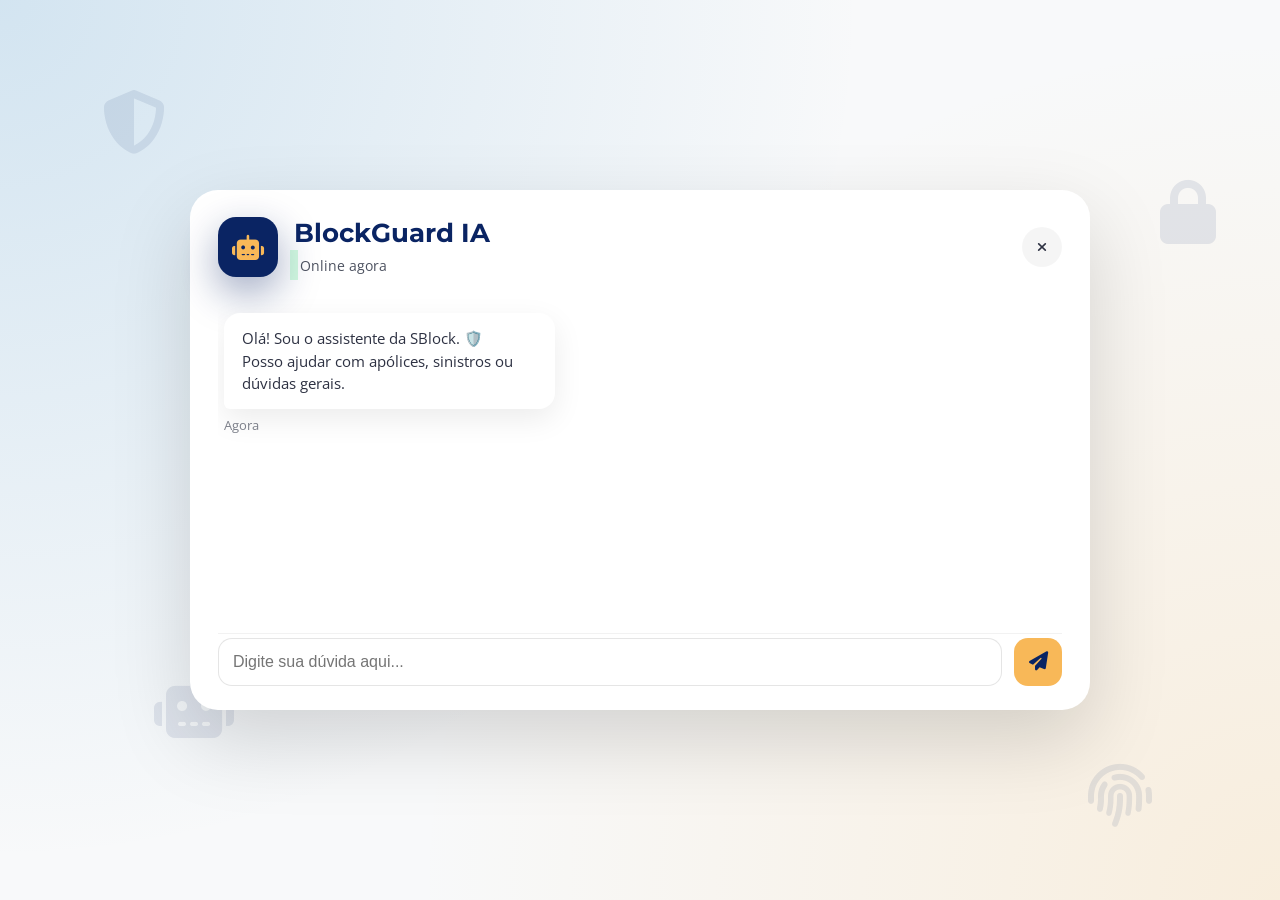
<file: frontend/chat-blockguard.html>
<!DOCTYPE html>
<html lang="pt-BR">
<head>
    <meta charset="UTF-8">
    <meta name="viewport" content="width=device-width, initial-scale=1.0">
    <title>SBlock Chatbot IA</title>
    
    <link href="https://fonts.googleapis.com/css2?family=Montserrat:wght@600;700&family=Open+Sans:wght@400;500&display=swap" rel="stylesheet">
    <link rel="stylesheet" href="https://cdnjs.cloudflare.com/ajax/libs/font-awesome/6.4.0/css/all.min.css">
    
    <link rel="stylesheet" href="./src/style.css">
</head>
<body class="chat-page">
    <div class="background-icons">
    <i class="fas fa-shield-alt icon-1"></i>
    <i class="fas fa-lock icon-2"></i>
    <i class="fas fa-robot icon-3"></i>
    <i class="fas fa-fingerprint icon-4"></i>
</div>

    <div class="main-wrapper">
        <div class="chat-card">
            
            <div class="chat-header">
                <div class="header-info">
                    <div class="bot-avatar">
                        <i class="fas fa-robot"></i>
                    </div>
                    <div>
                        <h1>BlockGuard IA</h1>
                        <span class="status-dot"></span> <span class="status-text">Online agora</span>
                    </div>
                </div>
                <button class="close-btn" id="close-full-chat" aria-label="Fechar e voltar">
                    <i class="fas fa-times"></i>
                </button>
            </div>

            <div id="chat-box">
                <div class="message-row bot-row">
                    <div class="message bot">
                        Olá! Sou o assistente da SBlock. 🛡️<br>
                        Posso ajudar com apólices, sinistros ou dúvidas gerais.
                    </div>
                    <span class="msg-time">Agora</span>
                </div>
            </div>

            <div class="input-area">
                <input type="text" id="user-input" placeholder="Digite sua dúvida aqui..." autocomplete="off">
                <button onclick="sendMessage()" id="send-btn">
                    <i class="fas fa-paper-plane"></i>
                </button>
            </div>
            
        </div>
    </div>

    <script src="script.js"></script>
    <script>
        const input = document.getElementById('user-input');
        const sendBtn = document.getElementById('send-btn');
        const closeFullChat = document.getElementById('close-full-chat');

        if (input && sendBtn) {
            input.addEventListener('keypress', function (event) {
                if (event.key === 'Enter') {
                    event.preventDefault();
                    sendBtn.click();
                }
            });
        }

        if (closeFullChat) {
            closeFullChat.addEventListener('click', () => {
                if (window.history.length > 1) {
                    window.history.back();
                } else {
                    window.location.href = 'index.html';
                }
            });
        }
    </script>
</body>
</html>
</file>
<file: frontend/src/style.css>
/* Reset e Estilos Gerais */
        * {
            margin: 0;
            padding: 0;
            box-sizing: border-box;
        }

        :root {
            --primary: #0A2463;
            --secondary: #f8b858;
            --accent: #3E92CC;
            --text: #2D3142;
            --light-bg: #F8F9FA;
            --white: #FFFFFF;
            --gradient: linear-gradient(135deg, #0A2463 0%, #3E92CC 100%);
            --shadow: 0 10px 30px rgba(10, 36, 99, 0.1);
            --transition: all 0.3s ease;
        }

        /* Definição das cores quando o Modo Escuro está ativo */
        body.dark-mode {
            --primary: #4da3ff;      /* Azul mais claro para ler melhor no escuro */
            --secondary: #ffc978;    /* Laranja mais suave */
            --text: #f0f0f0;         /* Texto quase branco */
            --light-bg: #121212;     /* Fundo geral preto suave */
            --white: #1e1e1e;        /* Cards viram cinza escuro (era branco) */
            --shadow: 0 10px 30px rgba(0, 0, 0, 0.5); /* Sombra mais forte */
            --gradient: linear-gradient(135deg, #1a2a44 0%, #2c5875 100%);
        }
        /* Tradução: "Se o corpo estiver em Dark Mode, vá na seção hero e pinte o parágrafo de branco" */
        body.dark-mode .hero-content p {
            color: var(--text) !important;
}
        /* Ajuste especial para o Header no modo escuro */
        body.dark-mode header {
            background-color: var(--white); /* Usa o cinza escuro */
            border-bottom: 1px solid rgba(255,255,255, 0.1);
        }

        /* Inverte a cor do logo se for imagem preta (truque de CSS) */
        body.dark-mode .logo img {
            filter: brightness(0) invert(1);
        }

        /* Estilo do Botão de Troca de Tema */
        .theme-toggle-btn {
            background: none;
            border: 2px solid var(--primary);
            color: var(--primary);
            width: 40px;
            height: 40px;
            border-radius: 50%;
            display: flex;
            align-items: center;
            justify-content: center;
            cursor: pointer;
            margin-left: 15px;
            transition: var(--transition);
            font-size: 1.1rem;
        }

        .theme-toggle-btn:hover {
            background-color: var(--primary);
            color: var(--white); 
        }
        
        /* Ajuste de cor específico para hover no dark mode */
        body.dark-mode .theme-toggle-btn:hover {
            color: #121212; 
        }

        /* Esconder o botão no menu mobile para não quebrar layout */
        @media (max-width: 768px) {
            .theme-toggle-btn {
                position: absolute;
                top: 20px;
                right: 70px; /* Ao lado do menu hamburguer */
                margin: 0;
            }
        }

        body {
            font-family: 'Open Sans', sans-serif;
            color: var(--text);
            line-height: 1.6;
            overflow-x: hidden;
            background-color: var(--light-bg);
        }

        h1, h2, h3, h4, h5, h6 {
            font-family: 'Montserrat', sans-serif;
            font-weight: 700;
            line-height: 1.3;
            margin-bottom: 1rem;
            color: var(--primary);
        }

        h1 {
            font-size: 3.5rem;
            margin-bottom: 1.5rem;
        }

        h2 {
            font-size: 2.5rem;
            margin-bottom: 1.2rem;
        }

        h3 {
            font-size: 1.8rem;
        }

        p {
            margin-bottom: 1.5rem;
            font-size: 1.1rem;
        }

        a {
            text-decoration: none;
            color: var(--primary);
            transition: var(--transition);
        }

        a:hover {
            color: var(--accent);
        }

        .container {
            width: 100%;
            max-width: 1200px;
            margin: 0 auto;
            padding: 0 20px;
        }

        section {
            padding: 100px 0;
            position: relative;
        }

        .btn {
            display: inline-block;
            padding: 15px 30px;
            border-radius: 50px;
            font-weight: 600;
            text-align: center;
            cursor: pointer;
            transition: var(--transition);
            font-family: 'Montserrat', sans-serif;
            font-size: 1rem;
            border: none;
            position: relative;
            overflow: hidden;
            z-index: 1;
        }

        .btn::before {
            content: '';
            position: absolute;
            top: 0;
            left: -100%;
            width: 100%;
            height: 100%;
            background: rgba(255, 255, 255, 0.2);
            transition: all 0.4s ease;
            z-index: -1;
        }

        .btn:hover::before {
            left: 100%;
        }

        .primary {
            background-color: var(--secondary);
            color: var(--primary);
            box-shadow: 0 5px 15px rgba(255, 215, 0, 0.3);
        }

        .primary:hover {
            transform: translateY(-3px);
            box-shadow: 0 8px 20px rgba(255, 215, 0, 0.4);
            color: var(--primary);
        }

        .secondary {
            background-color: var(--primary);
            color: var(--white);
            box-shadow: 0 5px 15px rgba(10, 36, 99, 0.3);
        }

        .secondary:hover {
            transform: translateY(-3px);
            box-shadow: 0 8px 20px rgba(10, 36, 99, 0.4);
            color: var(--white);
        }

        .full-width {
            width: 100%;
        }

        .highlight {
            color: var(--secondary);
            position: relative;
            display: inline-block;
        }

        .highlight::after {
            content: '';
            position: absolute;
            bottom: 5px;
            left: 0;
            width: 100%;
            height: 8px;
            background-color: rgba(255, 215, 0, 0.3);
            z-index: -1;
            transform: skewX(-15deg);
        }

        .strike-through {
            position: relative;
        }

        .strike-through::after {
            content: '';
            position: absolute;
            width: 100%;
            height: 3px;
            background-color: var(--secondary);
            left: 0;
            top: 50%;
            transform: rotate(-5deg);
        }

        .tag {
            display: inline-block;
            padding: 5px 15px;
            background-color: var(--secondary);
            color: var(--primary);
            border-radius: 20px;
            font-size: 0.8rem;
            font-weight: 600;
            margin-bottom: 15px;
            letter-spacing: 1px;
        }

        /* Header */
        header {
            position: fixed;
            top: 0;
            left: 0;
            width: 100%;
            z-index: 1000;
            background-color: var(--white);
            box-shadow: 0 2px 10px rgba(0, 0, 0, 0.1);
            padding: 15px 0;
            transition: var(--transition);
        }

        header.scrolled {
            padding: 10px 0;
            background-color: rgba(255, 255, 255, 0.95);
            backdrop-filter: blur(10px);
        }

        .header-container {
            display: flex;
            justify-content: space-between;
            align-items: center;
        }

        .logo {
            display: flex;
            align-items: center;
        }

        .logo img {
            height: 55px;
        }

        .logo-text {
            font-family: 'Montserrat', sans-serif;
            font-weight: 800;
            font-size: 1.8rem;
            color: var(--primary);
            margin-left: 10px;
            letter-spacing: -1px;
        }

        .logo-text span {
            color: var(--secondary);
        }

        nav ul {
            display: flex;
            list-style: none;
        }

        nav ul li {
            margin: 0 15px;
        }

        nav ul li a {
            font-weight: 600;
            font-size: 1rem;
            position: relative;
            padding: 5px 0;
        }

        nav ul li a::after {
            content: '';
            position: absolute;
            bottom: 0;
            left: 0;
            width: 0;
            height: 2px;
            background-color: var(--secondary);
            transition: var(--transition);
        }

        nav ul li a:hover::after {
            width: 100%;
        }

        .header-cta {
            margin-left: 20px;
        }

        .mobile-menu-btn {
            display: none;
            background: none;
            border: none;
            font-size: 1.5rem;
            color: var(--primary);
            cursor: pointer;
        }

        /* Hero Section */
        .hero {
            padding: 180px 0 100px;
            background: var(--white);
            position: relative;
            overflow: hidden;
        }

        .hero::before {
            content: '';
            position: absolute;
            top: -50%;
            right: -20%;
            width: 80%;
            height: 200%;
            background: var(--gradient);
            opacity: 0.05;
            border-radius: 50%;
            z-index: 0;
        }

        .hero-container {
            display: flex;
            align-items: center;
            justify-content: space-between;
            position: relative;
            z-index: 1;
        }

        .hero-content {
            flex: 1;
            max-width: 600px;
        }

        .hero h1 {
            font-size: 4rem;
            line-height: 1.1;
            margin-bottom: 1.5rem;
        }

        .hero h2 {
            font-size: 1.8rem;
            font-weight: 600;
            margin-bottom: 1.5rem;
            color: var(--accent);
        }

        .hero p {
            font-size: 1.2rem;
            margin-bottom: 2rem;
            color: var(--text);
            opacity: 0.9;
        }

        .hero-buttons {
            display: flex;
            gap: 20px;
        }

        .hero-image {
            flex: 1;
            position: relative;
            display: flex;
            justify-content: flex-end;
        }

        .hero-image img {
            max-width: 100%;
            height: auto;
            animation: float 6s ease-in-out infinite;
            border-radius: 300px;
        }

        .floating-lock {
            position: absolute;
            width: 60px;
            height: 60px;
            background-color: var(--secondary);
            border-radius: 50%;
            display: flex;
            align-items: center;
            justify-content: center;
            color: var(--primary);
            font-size: 1.5rem;
            box-shadow: 0 10px 20px rgba(255, 215, 0, 0.3);
            animation: pulse 2s infinite;
        }

        .lock-1 {
            top: 20%;
            left: 10%;
            animation-delay: 0s;
        }

        .lock-2 {
            bottom: 30%;
            right: 15%;
            animation-delay: 0.5s;
        }

        .lock-3 {
            top: 60%;
            left: 20%;
            animation-delay: 1s;
        }

        @keyframes float {
            0% {
                transform: translateY(0px);
            }
            50% {
                transform: translateY(-20px);
            }
            100% {
                transform: translateY(0px);
            }
        }

        @keyframes pulse {
            0% {
                transform: scale(1);
                box-shadow: 0 5px 15px rgba(255, 215, 0, 0.3);
            }
            50% {
                transform: scale(1.05);
                box-shadow: 0 10px 25px rgba(255, 215, 0, 0.4);
            }
            100% {
                transform: scale(1);
                box-shadow: 0 5px 15px rgba(255, 215, 0, 0.3);
            }
        }

        /* Why SBlock Section */
        .why-sblock {
            background-color: var(--white);
            text-align: center;
        }

        .features-grid {
            display: grid;
            grid-template-columns: repeat(auto-fit, minmax(250px, 1fr));
            gap: 40px;
            margin-top: 60px;
        }

        .feature {
            background-color: var(--white);
            padding: 40px 30px;
            border-radius: 20px;
            box-shadow: var(--shadow);
            transition: var(--transition);
            position: relative;
            z-index: 1;
            overflow: hidden;
        }

        .feature::before {
            content: '';
            position: absolute;
            top: 0;
            left: 0;
            width: 100%;
            height: 5px;
            background: var(--gradient);
            z-index: -1;
            transition: var(--transition);
        }

        .feature:hover {
            transform: translateY(-10px);
        }

        .feature:hover::before {
            height: 100%;
            opacity: 0.05;
        }

        .feature-icon {
            width: 80px;
            height: 80px;
            background-color: rgba(10, 36, 99, 0.1);
            border-radius: 50%;
            display: flex;
            align-items: center;
            justify-content: center;
            margin: 0 auto 25px;
            font-size: 2rem;
            color: var(--primary);
            transition: var(--transition);
        }

        .feature:hover .feature-icon {
            background-color: var(--secondary);
            color: var(--primary);
            transform: rotateY(360deg);
            transition: transform 0.8s, background-color 0.3s, color 0.3s;
        }

        .feature h3 {
            margin-bottom: 15px;
            font-size: 1.5rem;
        }

        .feature p {
            color: var(--text);
            opacity: 0.8;
            font-size: 1rem;
            margin-bottom: 0;
        }

        /* Product Sections */
        .product {
            padding: 120px 0;
        }

        .product:nth-child(odd) {
            background-color: var(--light-bg);
        }

        .product-container {
            display: flex;
            align-items: center;
            gap: 60px;
        }

        .reverse .product-container {
            flex-direction: row-reverse;
        }

        .product-content {
            flex: 1;
        }

        .product-image {
            flex: 1;
            position: relative;
        }

        .product-image img {
            width: 100%;
            border-radius: 20px;
            box-shadow: var(--shadow);
        }

        .security-badge {
            position: absolute;
            bottom: -30px;
            right: -30px;
            width: 100px;
            height: 100px;
            background-color: var(--secondary);
            border-radius: 50%;
            display: flex;
            align-items: center;
            justify-content: center;
            color: var(--primary);
            font-size: 2.5rem;
            box-shadow: 0 10px 30px rgba(255, 215, 0, 0.4);
            animation: pulse 3s infinite;
        }

        .benefits {
            list-style: none;
            margin: 30px 0;
        }

        .benefits li {
            position: relative;
            padding-left: 35px;
            margin-bottom: 15px;
            font-size: 1.1rem;
        }

        .benefits li::before {
            content: '\f058';
            font-family: 'Font Awesome 6 Free';
            font-weight: 900;
            position: absolute;
            left: 0;
            top: 2px;
            color: var(--secondary);
            font-size: 1.2rem;
        }

        /* Testimonials */
        .testimonials {
            background-color: var(--white);
            text-align: center;
        }

        .testimonial-slider {
            margin-top: 60px;
            display: flex;
            gap: 30px;
            overflow-x: auto;
            padding: 20px 10px 40px;
            scroll-snap-type: x mandatory;
            scrollbar-width: none;
        }

        .testimonial-slider::-webkit-scrollbar {
            display: none;
        }

        .testimonial {
            flex: 0 0 350px;
            background-color: var(--white);
            padding: 40px 30px;
            border-radius: 20px;
            box-shadow: var(--shadow);
            text-align: left;
            scroll-snap-align: start;
            transition: var(--transition);
            border-top: 5px solid var(--secondary);
        }

        .testimonial:hover {
            transform: translateY(-10px);
        }

        .rating {
            color: var(--secondary);
            font-size: 1.2rem;
            margin-bottom: 20px;
        }

        .testimonial p {
            font-style: italic;
            margin-bottom: 25px;
        }

        .client {
            display: flex;
            align-items: center;
        }

        .client img {
            width: 50px;
            height: 50px;
            border-radius: 50%;
            object-fit: cover;
            margin-right: 15px;
        }

        .client h4 {
            margin-bottom: 0;
            font-size: 1.1rem;
        }

        .client span {
            font-size: 0.9rem;
            color: var(--text);
            opacity: 0.7;
        }

        /* AI Assistant */
        .ai-assistant {
            background: var(--gradient);
            color: var(--white);
            position: relative;
            overflow: hidden;
        }

        .ai-assistant::before {
            content: '';
            position: absolute;
            top: 0;
            left: 0;
            width: 100%;
            height: 100%;
            background-image: url('[data-uri]');
            opacity: 0.5;
        }

        .ai-container {
            display: flex;
            align-items: center;
            gap: 60px;
            position: relative;
            z-index: 1;
        }

        .ai-content {
            flex: 1;
        }

        .ai-content h2, .ai-content p {
            color: var(--white);
        }

        .ai-image {
            flex: 1;
            display: flex;
            justify-content: center;
        }

        .ai-image img {
            max-width: 100%;
            animation: float 6s ease-in-out infinite;
        }

        .chat-preview {
            background-color: rgba(255, 255, 255, 0.1);
            backdrop-filter: blur(10px);
            border-radius: 20px;
            padding: 30px;
            margin: 30px 0;
        }

        .chat-message {
            display: flex;
            align-items: flex-start;
            margin-bottom: 20px;
        }

        .chat-message:last-child {
            margin-bottom: 0;
        }

        .chat-message.ai {
            flex-direction: row;
        }

        .chat-message.user {
            /* flex-direction: row-reverse; */
            justify-content: flex-end;
        }

        .avatar {
            width: 40px;
            height: 40px;
            border-radius: 50%;
            display: flex;
            align-items: center;
            justify-content: center;
            font-size: 1.2rem;
            flex-shrink: 0;
        }

        .chat-message.ai .avatar {
            background-color: var(--secondary);
            color: var(--primary);
            margin-right: 15px;
        }

        .chat-message.user .avatar {
            background-color: var(--white);
            color: var(--primary);
            margin-left: 15px;
        }

        .message {
            padding: 15px 20px;
            border-radius: 20px;
            max-width: 80%;
        }

        .chat-message.ai .message {
            background-color: rgba(255, 255, 255, 0.2);
            border-top-left-radius: 0;
        }

        .chat-message.user .message {
            background-color: var(--white);
            color: var(--text);
            border-top-right-radius: 0;
        }

        /* Quote Section */
        .quote-section {
            background-color: var(--light-bg);
            position: relative;
            overflow: hidden;
        }

        .quote-section::before {
            content: '';
            position: absolute;
            top: -50%;
            left: -20%;
            width: 80%;
            height: 200%;
            background: var(--gradient);
            opacity: 0.05;
            border-radius: 50%;
            z-index: 0;
        }

        .quote-container {
            max-width: 600px;
            margin: 0 auto;
            text-align: center;
            position: relative;
            z-index: 1;
        }

        .quote-form {
            background-color: var(--white);
            padding: 40px;
            border-radius: 20px;
            box-shadow: var(--shadow);
            margin-top: 40px;
        }

        .form-tabs {
            display: flex;
            margin-bottom: 30px;
            border-bottom: 1px solid rgba(0, 0, 0, 0.1);
        }

        .tab {
            flex: 1;
            padding: 15px;
            text-align: center;
            background: none;
            border: none;
            font-family: 'Montserrat', sans-serif;
            font-weight: 600;
            font-size: 1rem;
            color: var(--text);
            opacity: 0.6;
            cursor: pointer;
            transition: var(--transition);
            position: relative;
        }

        .tab.active {
            color: var(--primary);
            opacity: 1;
        }

        .tab.active::after {
            content: '';
            position: absolute;
            bottom: -1px;
            left: 0;
            width: 100%;
            height: 3px;
            background-color: var(--secondary);
        }

        .form-fields {
            display: grid;
            grid-template-columns: 1fr 1fr;
            gap: 20px;
            margin-bottom: 30px;
        }

        .form-group {
            position: relative;
        }

        .form-group input, .form-group select {
            width: 100%;
            padding: 15px 20px;
            border: 1px solid rgba(0, 0, 0, 0.1);
            border-radius: 10px;
            font-family: 'Open Sans', sans-serif;
            font-size: 1rem;
            transition: var(--transition);
        }

        .form-group input:focus, .form-group select:focus {
            border-color: var(--accent);
            outline: none;
            box-shadow: 0 0 0 3px rgba(62, 146, 204, 0.2);
        }

        /* Blog Preview */
        .blog-preview {
            background-color: var(--white);
            text-align: center;
        }

        .blog-grid {
            display: grid;
            grid-template-columns: repeat(auto-fit, minmax(300px, 1fr));
            gap: 30px;
            margin: 60px 0 40px;
        }

        .blog-card {
            background-color: var(--white);
            border-radius: 20px;
            overflow: hidden;
            box-shadow: var(--shadow);
            transition: var(--transition);
        }

        .blog-card:hover {
            transform: translateY(-10px);
        }

        .blog-image {
            height: 200px;
            background-color: var(--accent);
            background-size: cover;
            background-position: center;
        }

        .blog-content {
            padding: 30px;
        }

        .blog-content h3 {
            font-size: 1.3rem;
            margin-bottom: 15px;
        }

        .blog-content p {
            margin-bottom: 20px;
            opacity: 0.8;
        }

        .read-more {
            font-weight: 600;
            color: var(--accent);
            position: relative;
            display: inline-block;
        }

        .read-more::after {
            content: '\f061';
            font-family: 'Font Awesome 6 Free';
            font-weight: 900;
            margin-left: 5px;
            font-size: 0.8rem;
            transition: var(--transition);
        }

        .read-more:hover::after {
            margin-left: 10px;
        }

        /* Footer */
        footer {
            background-color: var(--primary);
            color: var(--white);
            padding: 80px 0 0;
        }

        .footer-content {
            display: flex;
            flex-wrap: wrap;
            gap: 60px;
            margin-bottom: 60px;
        }

        .footer-logo {
            flex: 1;
            min-width: 250px;
        }

        .footer-logo img {
            height: 50px;
            margin-bottom: 20px;
        }

        .footer-logo p {
            opacity: 0.8;
            max-width: 300px;
        }

        .footer-links {
            flex: 2;
            display: flex;
            flex-wrap: wrap;
            justify-content: space-between;
        }

        .link-group {
            min-width: 150px;
            margin-bottom: 30px;
        }

        .link-group h4 {
            color: var(--white);
            margin-bottom: 20px;
            font-size: 1.2rem;
        }

        .link-group ul {
            list-style: none;
        }

        .link-group ul li {
            margin-bottom: 10px;
        }

        .link-group ul li a {
            color: var(--white);
            opacity: 0.7;
            transition: var(--transition);
        }

        .link-group ul li a:hover {
            opacity: 1;
            color: var(--secondary);
        }

        .social-icons {
            display: flex;
            gap: 15px;
        }

        .social-icon {
            width: 40px;
            height: 40px;
            border-radius: 50%;
            background-color: rgba(255, 255, 255, 0.1);
            display: flex;
            align-items: center;
            justify-content: center;
            color: var(--white);
            font-size: 1.2rem;
            transition: var(--transition);
        }

        .social-icon:hover {
            background-color: var(--secondary);
            color: var(--primary);
            transform: translateY(-5px);
        }

        .footer-bottom {
            border-top: 1px solid rgba(255, 255, 255, 0.1);
            padding: 30px 0;
            text-align: center;
        }

        .footer-bottom p {
            margin-bottom: 10px;
            opacity: 0.7;
            font-size: 0.9rem;
        }

        .footer-bottom a {
            color: var(--secondary);
        }

        .footer-bottom a:hover {
            text-decoration: underline;
        }

        /* BlockGuard Modal */
        .modal-overlay {
            position: fixed;
            inset: 0;
            background: rgba(1, 8, 28, 0.7);
            display: flex;
            align-items: center;
            justify-content: center;
            padding: 30px;
            opacity: 0;
            pointer-events: none;
            transition: opacity 0.3s ease;
            z-index: 1000;
        }

        .modal-overlay.active {
            opacity: 1;
            pointer-events: auto;
        }

        .modal-dialog {
            width: min(520px, 100%);
            background: var(--white);
            border-radius: 24px;
            padding: 40px;
            position: relative;
            box-shadow: 0 30px 80px rgba(0, 0, 0, 0.25);
            animation: modal-scale 0.3s ease;
        }

        .modal-close {
            position: absolute;
            top: 20px;
            right: 20px;
            border: none;
            background: rgba(0, 0, 0, 0.05);
            color: var(--primary);
            width: 40px;
            height: 40px;
            border-radius: 50%;
            cursor: pointer;
            font-size: 1.1rem;
            display: flex;
            align-items: center;
            justify-content: center;
            transition: var(--transition);
        }

        .modal-close:hover {
            background: var(--secondary);
            color: var(--primary);
        }

        .modal-header {
            margin-bottom: 25px;
        }

        .modal-header .badge {
            display: inline-block;
            background: rgba(62, 146, 204, 0.1);
            color: var(--accent);
            padding: 6px 14px;
            border-radius: 999px;
            font-size: 0.85rem;
            font-weight: 600;
            margin-bottom: 15px;
        }

        .modal-header h3 {
            margin-bottom: 10px;
            font-size: 1.6rem;
        }

        .modal-header p {
            opacity: 0.8;
        }

        .modal-form {
            display: flex;
            flex-direction: column;
            gap: 18px;
        }

        .modal-form label {
            display: flex;
            flex-direction: column;
            gap: 8px;
            font-weight: 600;
            color: var(--text);
        }

        .modal-form input,
        .modal-form textarea {
            border: 1px solid rgba(0, 0, 0, 0.1);
            border-radius: 12px;
            padding: 14px 16px;
            font-family: 'Open Sans', sans-serif;
            font-size: 1rem;
            transition: var(--transition);
            resize: none;
        }

        .modal-form input:focus,
        .modal-form textarea:focus {
            border-color: var(--accent);
            outline: none;
            box-shadow: 0 0 0 3px rgba(62, 146, 204, 0.2);
        }

        .modal-form .btn.full-width {
            margin-top: 10px;
        }

        .modal-footer {
            display: flex;
            flex-direction: column;
            align-items: center;
            gap: 12px;
            margin-top: 10px;
            text-align: center;
        }

        @keyframes modal-scale {
            from {
                transform: translateY(20px) scale(0.95);
                opacity: 0;
            }
            to {
                transform: translateY(0) scale(1);
                opacity: 1;
            }
        }

        .modal-chat {
            display: flex;
            flex-direction: column;
            gap: 20px;
        }

        .modal-chat-header {
            display: flex;
            justify-content: space-between;
            align-items: center;
            gap: 20px;
        }

        .modal-chat-header-info {
            display: flex;
            align-items: center;
            gap: 16px;
        }

        .modal-chat-avatar {
            width: 60px;
            height: 60px;
            border-radius: 16px;
            background: var(--primary);
            color: var(--secondary);
            display: flex;
            align-items: center;
            justify-content: center;
            font-size: 1.4rem;
        }

        .modal-chat-header h3 {
            margin: 4px 0;
        }

        .modal-chat-status {
            display: flex;
            align-items: center;
            gap: 8px;
            font-size: 0.9rem;
            color: rgba(1, 8, 28, 0.7);
        }

        .status-dot {
            width: 10px;
            height: 10px;
            border-radius: 50%;
            background: #4ade80;
            box-shadow: 0 0 0 4px rgba(74, 222, 128, 0.25);
        }

        .modal-chat-expand {
            display: inline-flex;
            align-items: center;
            gap: 8px;
            font-weight: 600;
            color: var(--accent);
        }

        .modal-chat-expand i {
            font-size: 0.9rem;
        }

        .modal-chat-body {
            flex: 1;
            max-height: 420px;
            overflow-y: auto;
            padding: 20px;
            border-radius: 16px;
            background: rgba(1, 8, 28, 0.04);
            display: flex;
            flex-direction: column;
            gap: 14px;
        }

        .message-row {
            display: flex;
            flex-direction: column;
            gap: 6px;
            max-width: 80%;
        }

        .message-row.bot-row {
            align-self: flex-start;
        }

        .message-row.user-row {
            align-self: flex-end;
        }

        .message {
            padding: 14px 18px;
            border-radius: 16px;
            font-size: 0.95rem;
            line-height: 1.5;
            box-shadow: 0 10px 30px rgba(0, 0, 0, 0.08);
        }

        .message.bot {
            background: var(--white);
            border-bottom-left-radius: 6px;
        }

        .message.user {
            background: var(--primary);
            color: var(--white);
            border-bottom-right-radius: 6px;
        }

        .msg-time {
            font-size: 0.8rem;
            color: rgba(1, 8, 28, 0.5);
        }

        .modal-chat-input {
            display: flex;
            gap: 12px;
            background: rgba(1, 8, 28, 0.04);
            border-radius: 16px;
            padding: 10px;
        }

        .modal-chat-input input {
            flex: 1;
            border: none;
            background: transparent;
            font-size: 1rem;
            padding: 10px;
        }

        .modal-chat-input input:focus {
            outline: none;
        }

        .modal-chat-input button {
            width: 48px;
            height: 48px;
            border-radius: 12px;
            border: none;
            background: var(--secondary);
            color: var(--primary);
            font-size: 1.2rem;
            cursor: pointer;
            transition: var(--transition);
        }

        .modal-chat-input button:hover {
            transform: translateY(-2px);
        }

        /* Floating Chat Button */
        .chat-button {
            position: fixed;
            bottom: 30px;
            right: 30px;
            width: 60px;
            height: 60px;
            border-radius: 50%;
            background-color: var(--secondary);
            color: var(--primary);
            display: flex;
            align-items: center;
            justify-content: center;
            font-size: 1.5rem;
            box-shadow: 0 5px 20px rgba(255, 215, 0, 0.4);
            cursor: pointer;
            z-index: 100;
            transition: var(--transition);
        }

        .chat-button:hover {
            transform: scale(1.1);
        }

        .chat-button::before {
            content: '';
            position: absolute;
            width: 100%;
            height: 100%;
            border-radius: 50%;
            background-color: var(--secondary);
            z-index: -1;
            animation: pulse-ring 2s infinite;
        }

        @keyframes pulse-ring {
            0% {
                transform: scale(1);
                opacity: 0.8;
            }
            80%, 100% {
                transform: scale(1.5);
                opacity: 0;
            }
        }

        /* Responsive Styles */
        @media (max-width: 1024px) {
            h1 {
                font-size: 3rem;
            }

            h2 {
                font-size: 2.2rem;
            }

            .hero {
                padding: 150px 0 80px;
            }

            .product-container, .ai-container {
                flex-direction: column;
                gap: 40px;
            }

            .reverse .product-container {
                flex-direction: column;
            }

            .product-image, .ai-image {
                width: 100%;
                max-width: 500px;
                margin: 0 auto;
            }

            .security-badge {
                bottom: -20px;
                right: 20px;
            }
        }

        @media (max-width: 768px) {
            h1 {
                font-size: 2.5rem;
            }

            h2 {
                font-size: 1.8rem;
            }

            section {
                padding: 80px 0;
            }

            .hero {
                padding: 120px 0 60px;
            }

            .hero-container {
                flex-direction: column;
                text-align: center;
            }

            .hero-content {
                margin-bottom: 40px;
            }

            .hero-buttons {
                justify-content: center;
            }

            .features-grid {
                grid-template-columns: 1fr;
                max-width: 400px;
                margin-left: auto;
                margin-right: auto;
            }

            .form-fields {
                grid-template-columns: 1fr;
            }

            .modal-dialog {
                padding: 30px 24px;
            }

            .footer-content {
                flex-direction: column;
                gap: 40px;
            }

            .footer-links {
                flex-direction: column;
                gap: 30px;
            }

            .link-group {
                width: 100%;
                margin-bottom: 0;
            }

            nav ul {
                display: none;
            }

            .mobile-menu-btn {
                display: block;
            }

            .mobile-menu-open nav ul {
                display: flex;
                flex-direction: column;
                position: absolute;
                top: 100%;
                left: 0;
                width: 100%;
                background-color: var(--white);
                box-shadow: 0 10px 20px rgba(0, 0, 0, 0.1);
                padding: 20px 0;
            }

            .mobile-menu-open nav ul li {
                margin: 10px 0;
                text-align: center;
            }
        }

        @media (max-width: 480px) {
            h1 {
                font-size: 2.2rem;
            }

            .hero-buttons {
                flex-direction: column;
                gap: 15px;
            }

            .btn {
                width: 100%;
            }

            .testimonial-slider {
                padding: 20px 0 40px;
            }

            .testimonial {
                flex: 0 0 280px;
                padding: 30px 20px;
            }

            .chat-button {
                width: 50px;
                height: 50px;
                font-size: 1.2rem;
                bottom: 20px;
                right: 20px;
            }
        }

        /* Fullscreen Chat Page (chat-blockguard.html) */
        body.chat-page {
            min-height: 100vh;
            display: flex;
            align-items: center;
            justify-content: center;
            padding: 40px 20px;
            background: radial-gradient(circle at top left, rgba(62, 146, 204, 0.2), transparent 55%),
                        radial-gradient(circle at bottom right, rgba(248, 184, 88, 0.18), transparent 55%),
                        var(--light-bg);
            position: relative;
        }

        body.chat-page .background-icons {
            position: fixed;
            inset: 0;
            pointer-events: none;
            opacity: 0.09;
            z-index: 0;
        }

        body.chat-page .background-icons i {
            position: absolute;
            font-size: 4rem;
            color: var(--primary);
            animation: float-icon 10s ease-in-out infinite alternate;
        }

        body.chat-page .background-icons .icon-1 { top: 10%; left: 8%; }
        body.chat-page .background-icons .icon-2 { top: 20%; right: 5%; animation-delay: 1s; }
        body.chat-page .background-icons .icon-3 { bottom: 18%; left: 12%; animation-delay: 2s; }
        body.chat-page .background-icons .icon-4 { bottom: 8%; right: 10%; animation-delay: 3s; }

        @keyframes float-icon {
            from { transform: translateY(0); }
            to { transform: translateY(-18px); }
        }

        body.chat-page .main-wrapper {
            position: relative;
            z-index: 1;
            width: 100%;
            max-width: 900px;
        }

        body.chat-page .chat-card {
            background: var(--white);
            border-radius: 28px;
            box-shadow: 0 30px 80px rgba(0, 0, 0, 0.15);
            padding: 26px 28px 24px;
            display: flex;
            flex-direction: column;
            min-height: 520px;
            max-height: 80vh;
        }

        body.chat-page .chat-header {
            display: flex;
            align-items: center;
            justify-content: space-between;
            gap: 20px;
            margin-bottom: 18px;
        }

        body.chat-page .header-info {
            display: flex;
            align-items: center;
            gap: 16px;
        }

        body.chat-page .bot-avatar {
            width: 60px;
            height: 60px;
            border-radius: 18px;
            background: var(--primary);
            color: var(--secondary);
            display: flex;
            align-items: center;
            justify-content: center;
            font-size: 1.6rem;
            box-shadow: 0 15px 40px rgba(10, 36, 99, 0.4);
        }

        body.chat-page .chat-header h1 {
            margin-bottom: 4px;
            font-size: 1.6rem;
        }

        body.chat-page .status-text {
            font-size: 0.9rem;
            color: rgba(1, 8, 28, 0.7);
            margin-left: 6px;
        }

        body.chat-page .close-btn {
            width: 40px;
            height: 40px;
            border-radius: 999px;
            border: none;
            background: rgba(0, 0, 0, 0.04);
            display: flex;
            align-items: center;
            justify-content: center;
            cursor: pointer;
            color: var(--text);
            transition: var(--transition);
        }

        body.chat-page .close-btn:hover {
            background: var(--secondary);
            color: var(--primary);
            transform: translateY(-1px);
        }

        body.chat-page #chat-box {
            flex: 1;
            overflow-y: auto;
            padding: 16px 6px 4px;
            margin-bottom: 12px;
            display: flex;
            flex-direction: column;
            gap: 12px;
        }

        body.chat-page .input-area {
            display: flex;
            gap: 12px;
            padding-top: 4px;
            border-top: 1px solid rgba(0, 0, 0, 0.05);
        }

        body.chat-page .input-area input {
            flex: 1;
            border-radius: 14px;
            border: 1px solid rgba(0, 0, 0, 0.1);
            padding: 12px 14px;
            font-size: 1rem;
        }

        body.chat-page .input-area input:focus {
            outline: none;
            border-color: var(--accent);
            box-shadow: 0 0 0 3px rgba(62, 146, 204, 0.2);
        }

        body.chat-page .input-area button {
            width: 48px;
            height: 48px;
            border-radius: 14px;
            border: none;
            background: var(--secondary);
            color: var(--primary);
            font-size: 1.2rem;
            cursor: pointer;
            transition: var(--transition);
        }

        body.chat-page .input-area button:hover {
            transform: translateY(-2px);
            box-shadow: 0 10px 25px rgba(255, 215, 0, 0.45);
        }

        @media (max-width: 768px) {
            body.chat-page {
                padding: 20px 12px;
            }

            body.chat-page .chat-card {
                padding: 20px 18px 18px;
                max-height: 88vh;
            }

            body.chat-page .bot-avatar {
                width: 50px;
                height: 50px;
                font-size: 1.3rem;
            }

            body.chat-page .chat-header h1 {
                font-size: 1.4rem;
            }
        }

        /* --- CORREÇÃO DE ACESSIBILIDADE DARK MODE --- */
/* Arruma o título "Conheça a" no Dark Mode */
body.dark-mode .ai-content h2 {
    color: var(--text); /* Vai pegar aquele branco #f0f0f0 */
}
/* 1. Arruma o texto descritivo "Nossa assistente virtual..." */
body.dark-mode .ai-content p {
    color: var(--text);
    opacity: 0.9; /* Dica de Sênior: Diminui levemente o brilho pra não arder o olho */
}

/* Arruma a mensagem do USUÁRIO no Dark Mode */
body.dark-mode .chat-message.user .message {
    color: #ffffff; /* Texto Branco puro */
    background-color: #334155; /* Sugestão: Um fundo azul/cinza para destacar que é o usuário, não o robô */
    border: 1px solid #475569; /* Opcional: uma bordinha sutil ajuda a separar do fundo */
}


/* 2. (Opcional) Melhora a leitura dentro dos balões de chat no modo escuro */
body.dark-mode .chat-message .message {
    color: #333; /* Força o texto dentro do balão a ser escuro, já que o fundo do balão é claro */
    font-weight: 500; /* Deixa a letra um pouquinho mais grossa pra ler melhor */
}

body.dark-mode .chat-message .message {
    border: 1px solid rgba(255, 255, 255, 0.08); /* Borda quase invisível */
}

/* Arruma o balão da IA (BlockGuard) no Dark Mode */
body.dark-mode .chat-message.ai .message {
    /* 1. O mais importante: Cor do texto clara */
    color: #f1f5f9; 
    
    /* 2. Opcional: Clarear levemente o fundo do balão para destacar do fundo da página */
    background-color: rgba(255, 255, 255, 0.1); 
    
    /* 3. Borda sutil para definição (a regra de ouro que falamos antes) */
    border: 1px solid rgba(255, 255, 255, 0.05);
}
</file>
